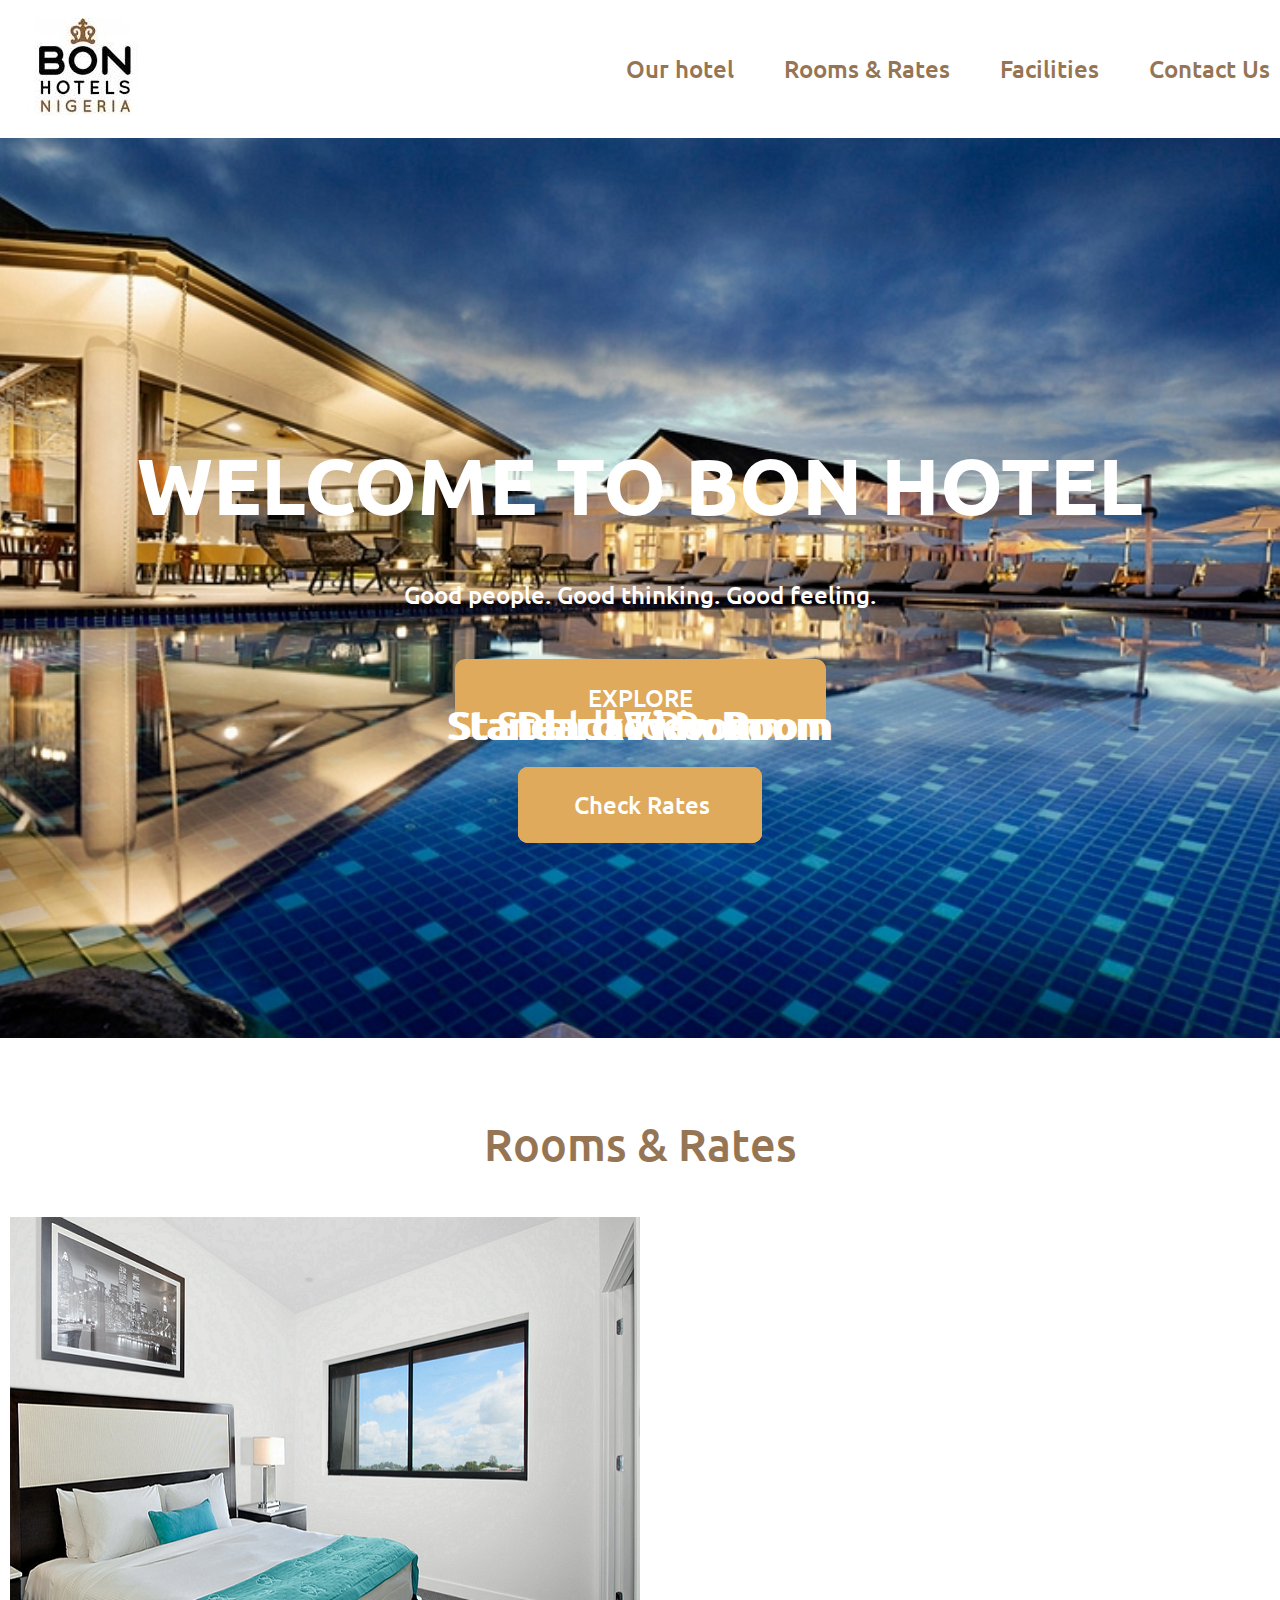
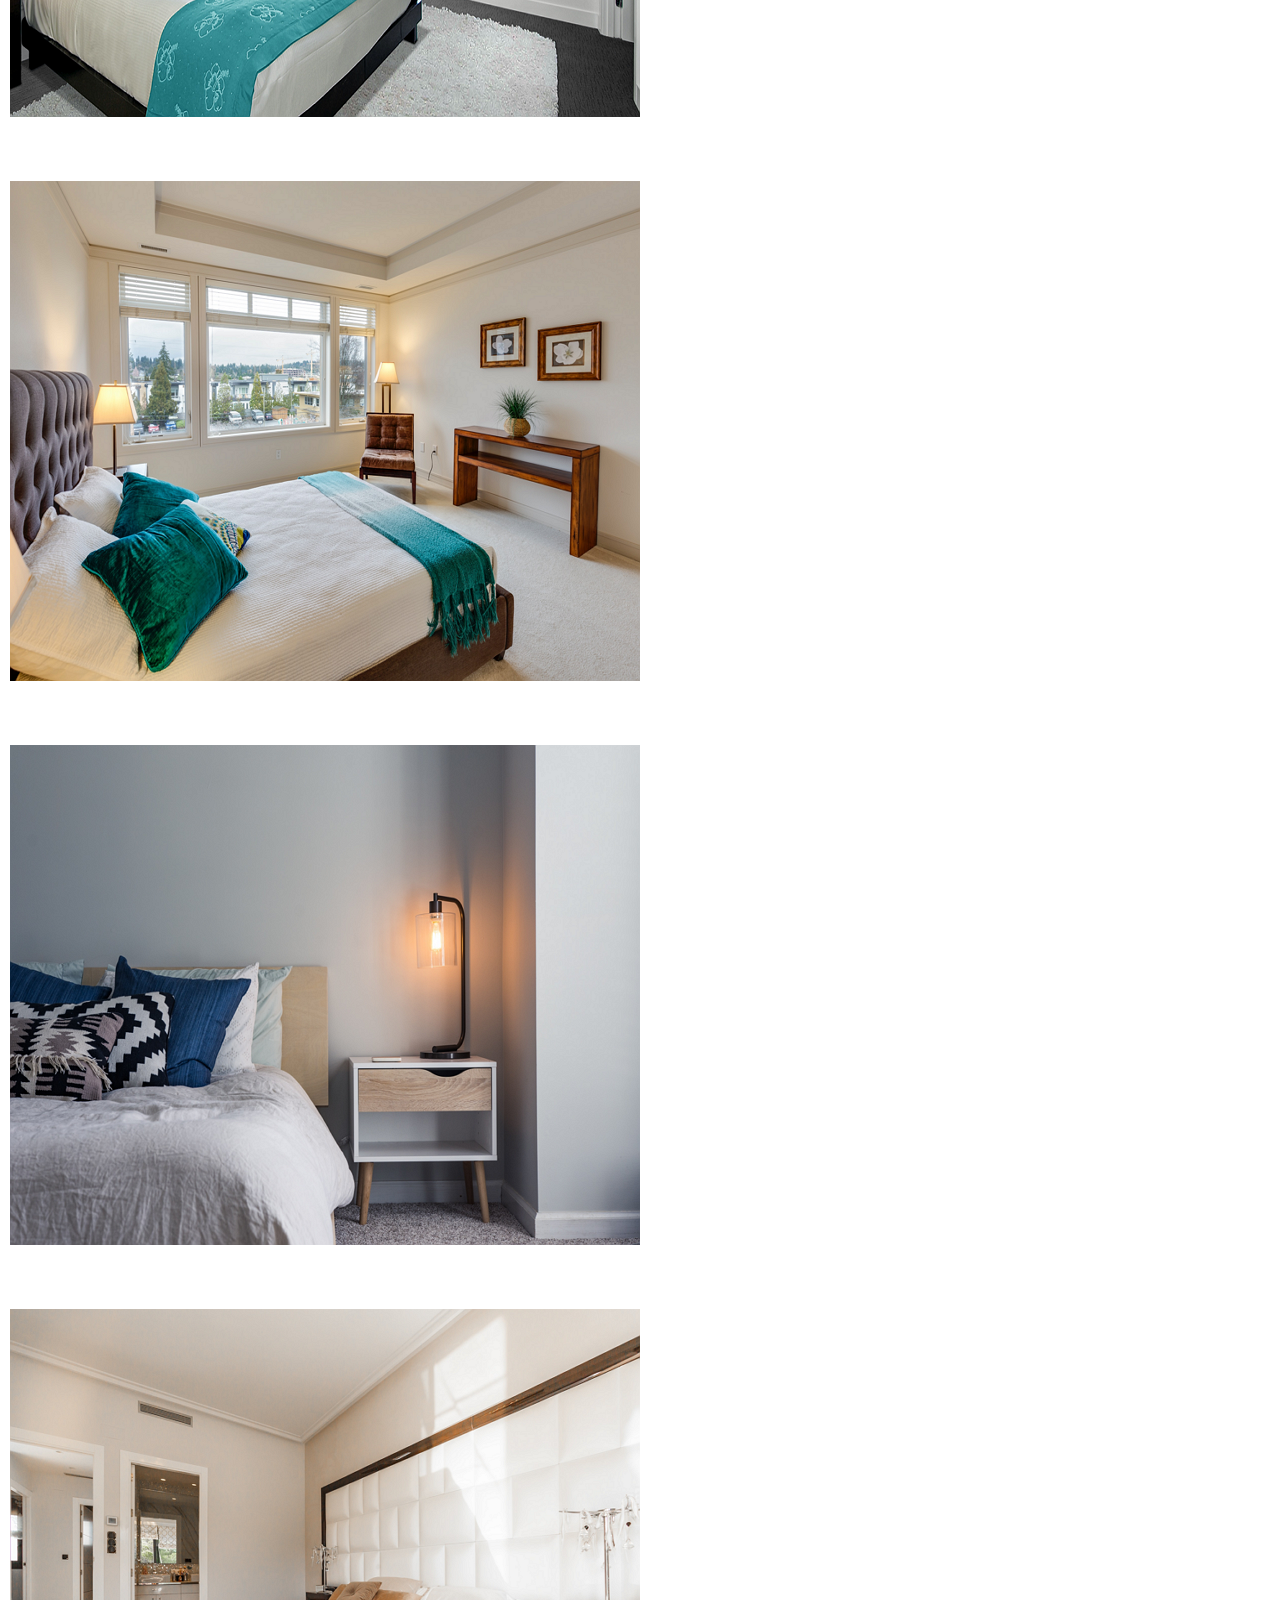
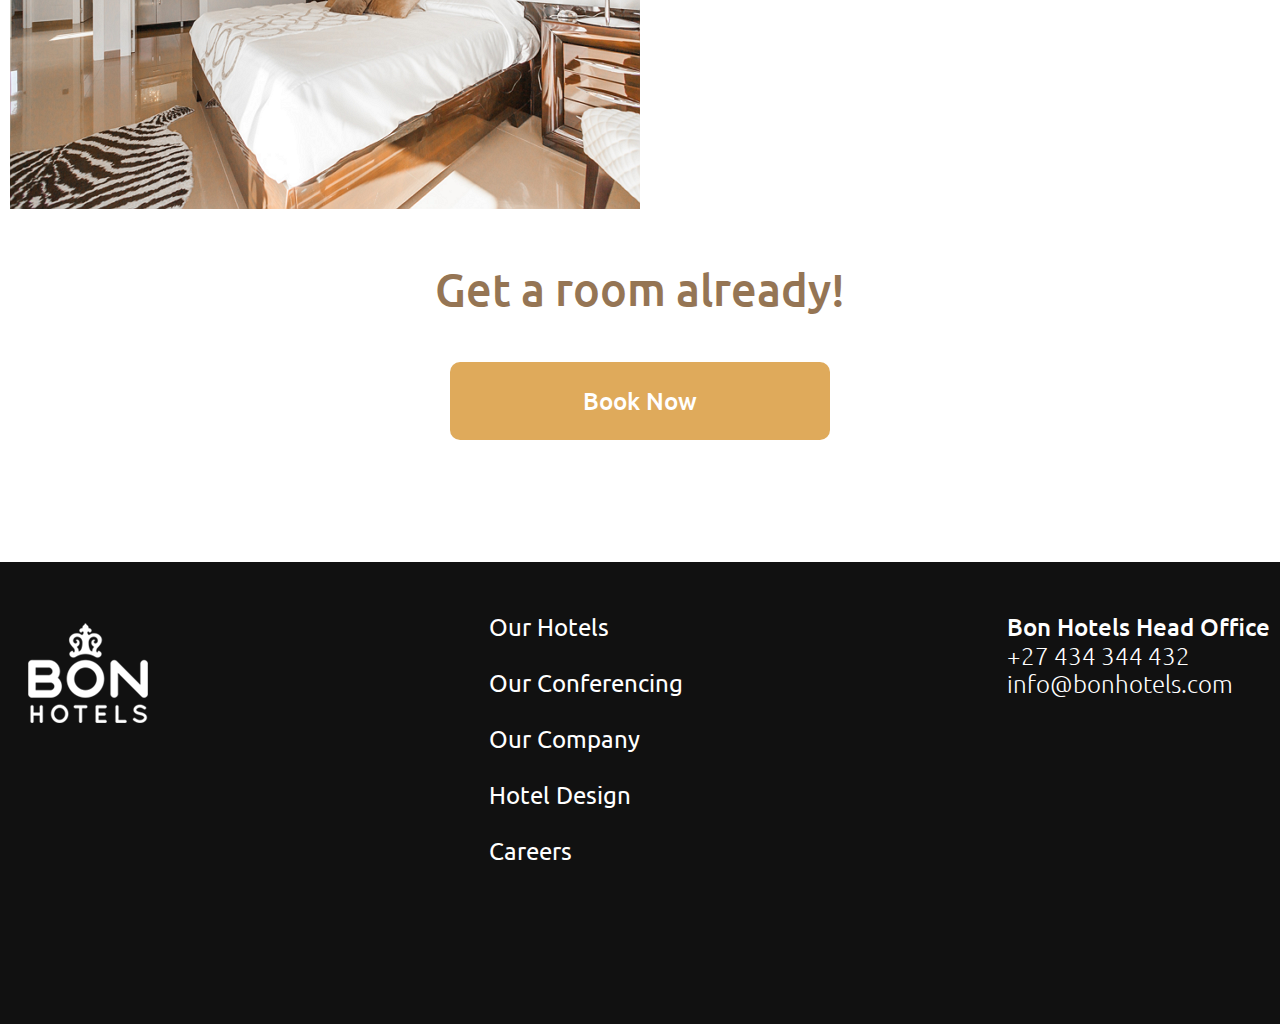
<file: index.html>
<!DOCTYPE html>
<html lang="en">
<head>
    <meta charset="UTF-8">
    <meta name="viewport" content="width=device-width, initial-scale=1.0">
    <title>Bon hotel</title>
    <link rel="stylesheet" href="style.css">
    <link rel="preconnect" href="https://fonts.googleapis.com">
    <link rel="preconnect" href="https://fonts.gstatic.com" crossorigin>
    <link href="https://fonts.googleapis.com/css?family=Ubuntu:wght@300;500;700&display=swap" rel="stylesheet">

</head>
<body>
   <header class="header">
    <div class="container"> 
        <div class="header-flex">
            <img src="images/logo.jpg" alt="logo">
            <nav class="navigation">
            <a href="#first-section" class="nav-link">Our hotel</a>
            <a href="#second-section" class="nav-link">Rooms & Rates</a>
            <a href="#third-section" class="nav-link">Facilities</a>
            <a href="newspage.html" class="nav-link">Contact Us</a>
         </nav>
    </div>
    </div>

   </header>
   <main>
    <section class="firs-section" id="firs-section" style="border:1px sold red;">
        <div class="first-section-content" >
            <h1 class="main-title">WELCOME TO BON HOTEL</h1>
            <p class="description">Good people. Good thinking. Good feeling.</p>
            <a href="#" class="button">EXPLORE</a>
         </div> 
    </section>
    <section class="second-section" id="second-section">
        <div class="container">
            <h2 class="secondary-title"> Rooms & Rates</h2>
            <div class="rooms-galery">
                <div class="rooms-cards">
                    <img src="images/room1.png" alt="1">
                    <div class="overlay"></div>
                    <div class="cards-content">
                        <h3 class="card-title">Standard Twin Room</h3>
                        <a href="#" class="button button-small">Check Rates</a>
                    </div>
                </div>
                <div class="rooms-cards">
                    <img src="images/room2.png" alt="1">
                    <div class="overlay"></div>
                    <div class="cards-content">
                        <h3 class="card-title">Standard Room</h3>
                        <a href="#" class="button button-small">Check Rates</a>
                    </div>
				</div> 
                <div class="rooms-cards">
                    <img src="images/room3.png" alt="1">
                    <div class="overlay"></div>
                    <div class="cards-content">
                        <h3 class="card-title">Standard View Room</h3>
                        <a href="#" class="button button-small">Check Rates</a>
                    </div>
				</div> 
                <div class="rooms-cards">
                    <img src="images/room4.png" alt="1">
                    <div class="overlay"></div>
                    <div class="cards-content">
                        <h3 class="card-title">Deluxe Room</h3>
                        <a href="#" class="button button-small">Check Rates</a>
                    </div>
				</div>
			</div>
		</div>				

     </section>
     <section class="thirs-section" id="thirs-section" >
        <div class="container" >
            <div class="contact-us">
                <h2 class="secondary-title"> Get a room already!</h2>
                <a href="#" class="button"> Book Now </a>
            </div>
        </div>
     </section>
   </main>

   <footer>
    <div class="container">
        <div class="footer-content">
            <img src="images/logo2.png" alt="logo-black">
            <nav class="footer-navigation">
                <a href="#" class="footer-nav-links">Our Hotels</a>
                <a href="#" class="footer-nav-links">Our Conferencing</a>
                <a href="#" class="footer-nav-links">Our Company</a>
                <a href="#" class="footer-nav-links">Hotel Design</a>
                <a href="#" class="footer-nav-links">Careers</a>
            </nav>
            <div class="footer-text">
                <p> Bon Hotels Head Office </p>
                    <a href="tel:+27 434 344 432">+27 434 344 432</a>
                    <a href="mailto: info@bonhotels.com">info@bonhotels.com</a>
               

            </div>
        </div>
    </div>

   </footer>
    
</body>
</html>
</file>
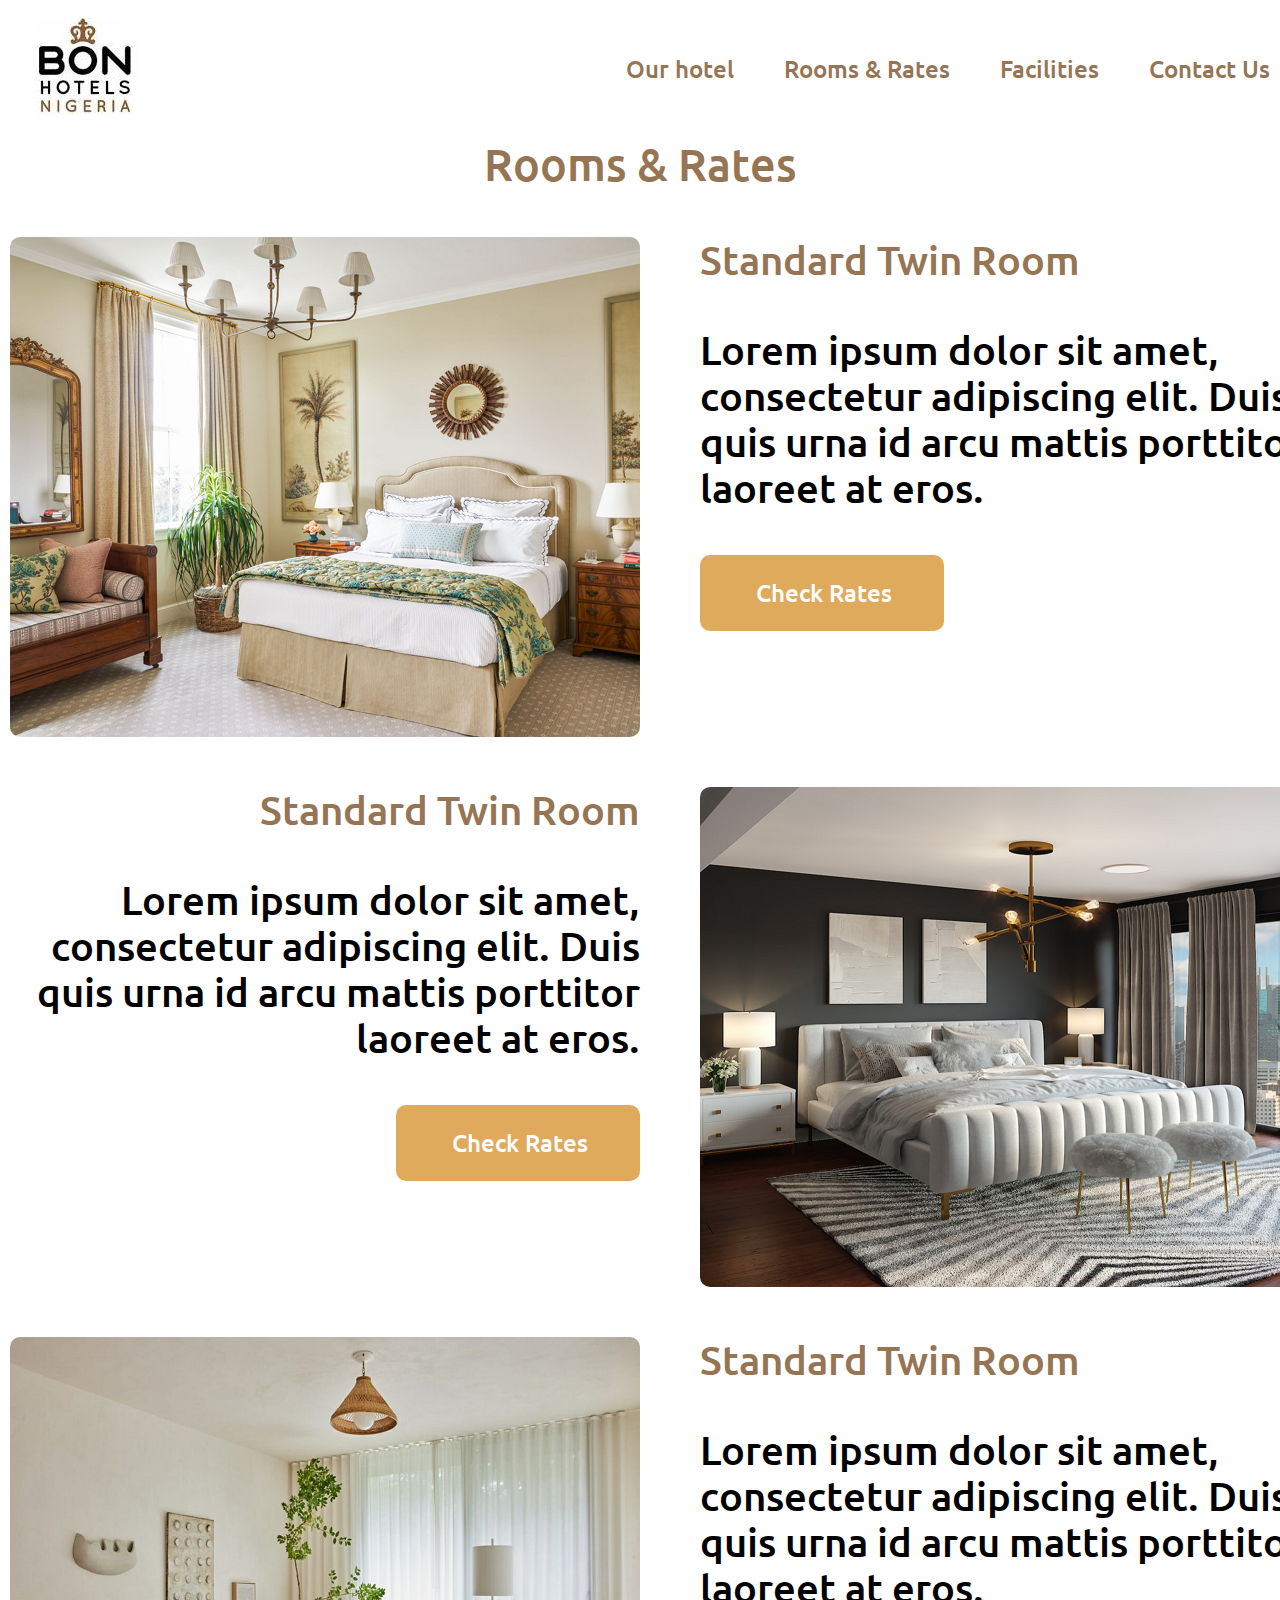
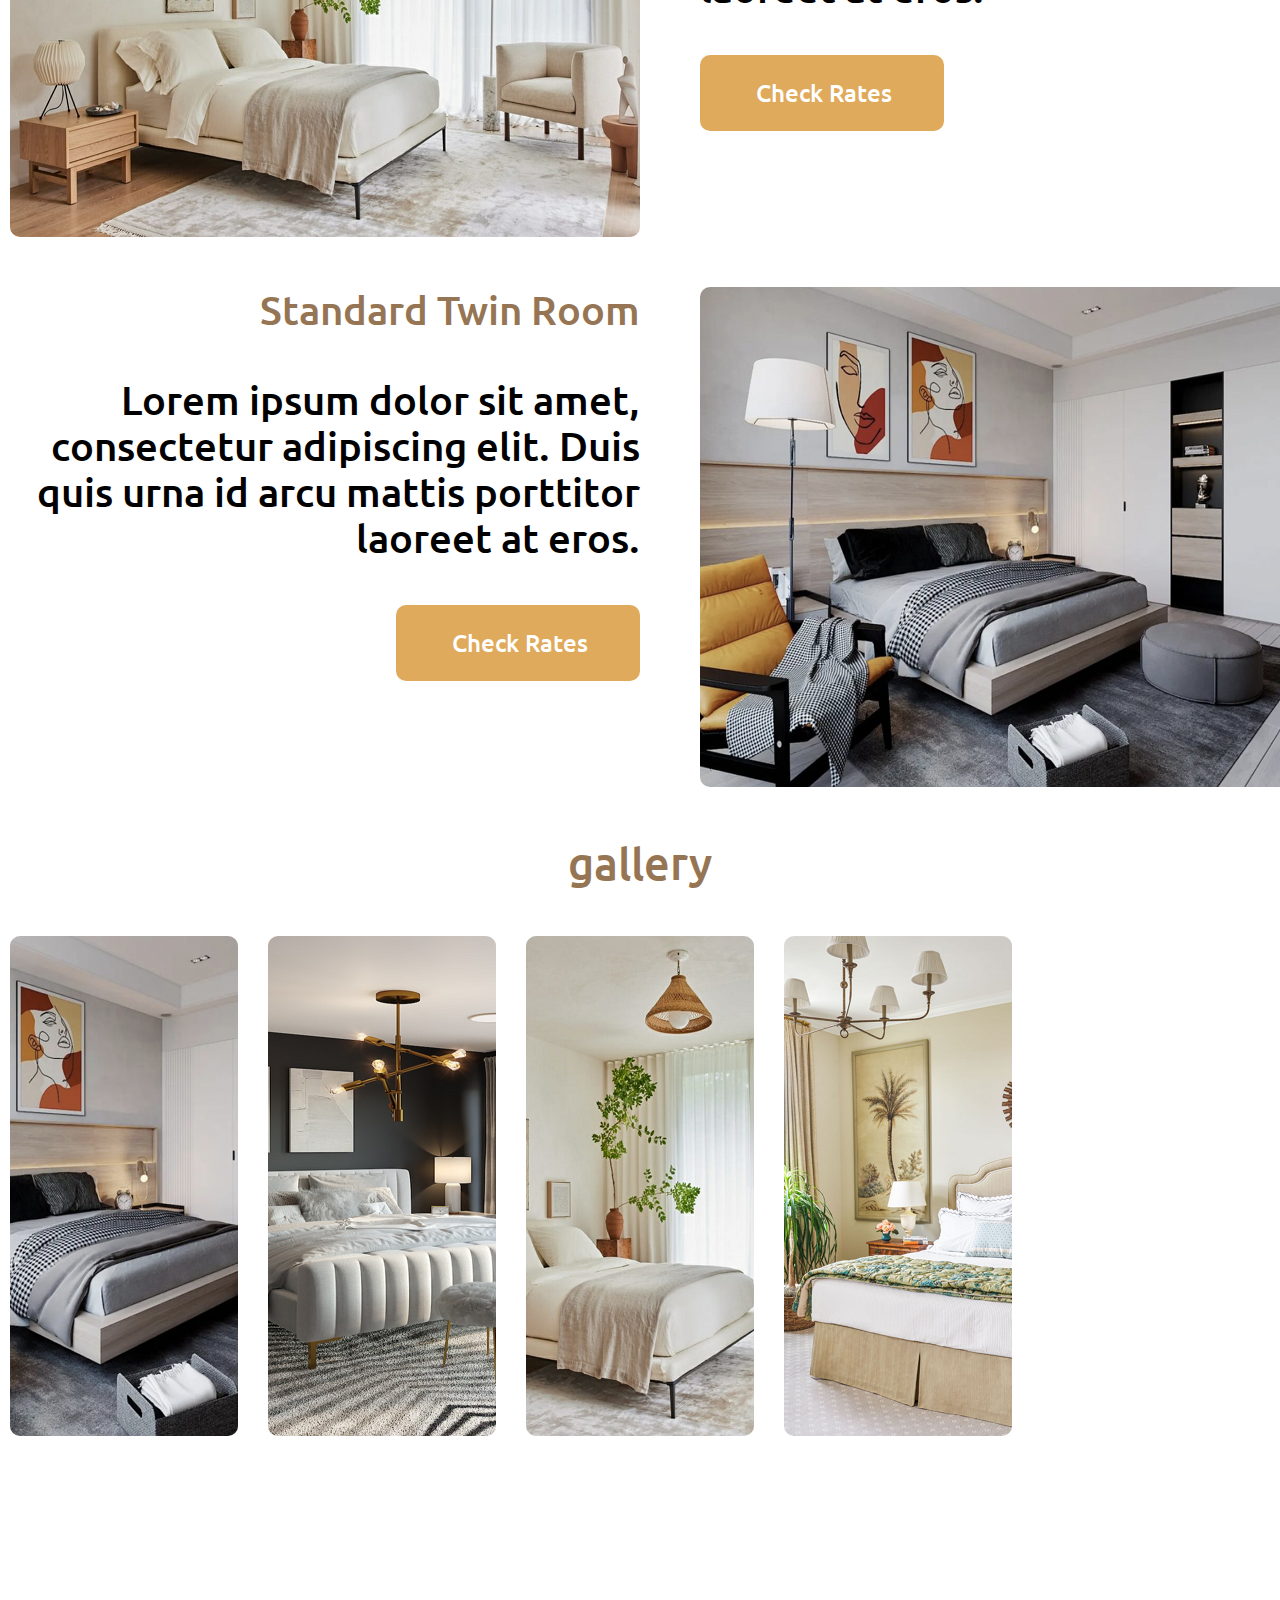
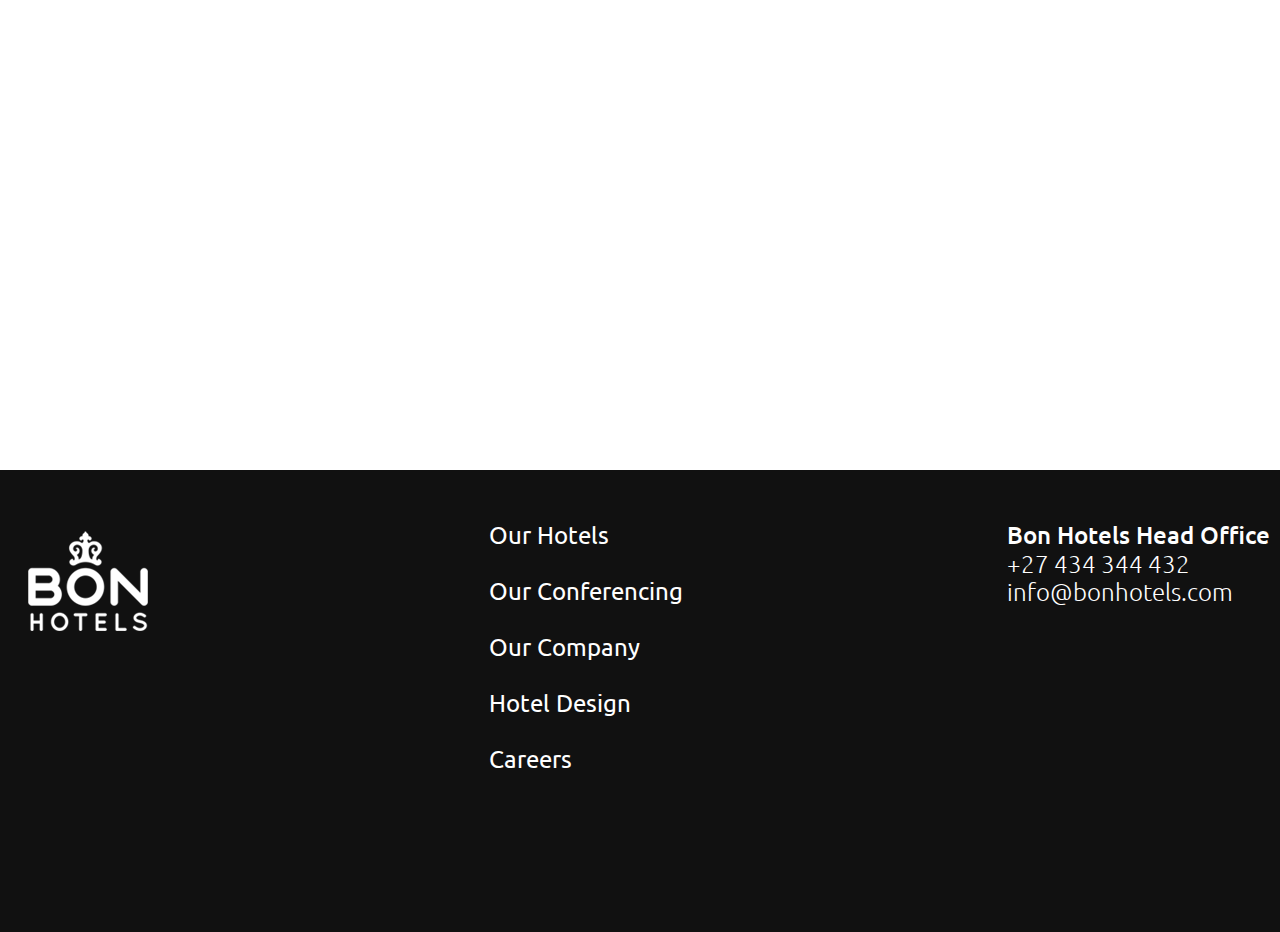
<file: newspage.html>
<!DOCTYPE html>
<html lang="en">
<head>
    <meta charset="UTF-8">
    <meta name="viewport" content="width=device-width, initial-scale=1.0">
    <title>Archive</title>
    <link rel="stylesheet" href="style.css">
    <link rel="preconnect" href="https://fonts.googleapis.com">
    <link rel="preconnect" href="https://fonts.gstatic.com" crossorigin>
    <link href="https://fonts.googleapis.com/css?family=Ubuntu:wght@300;500;700&display=swap" rel="stylesheet">

</head>
<body>
    <header class="header">
     <div class="container"> 
         <div class="header-flex">
             <img src="images/logo.jpg" alt="logo">
             <nav class="navigation">
             <a href="index.html#first-section" class="nav-link">Our hotel</a>
             <a href="index.html#second-section" class="nav-link">Rooms & Rates</a>
             <a href="index.html#third-section" class="nav-link">Facilities</a>
             <a href="newspage.html" class="nav-link">Contact Us</a>
          </nav>
        </div>
     </div>

     <main>
        <section class="news-first-section">
            <div class="container">
                <h2 class="secondary-title">Rooms & Rates</h2>
                <div class="news-list">
                    <div class="news-cards">
                        <img src="images/room5.png" alt="img">
                        <div class="news-card-content">
                            <h3 class="card-title">Standard Twin Room</h3>
                            <p class="card-title">Lorem ipsum dolor sit amet, consectetur adipiscing elit. Duis quis urna id arcu mattis porttitor laoreet at eros.</p>
                            <a href="#" class="button button-small">Check Rates</a>
                        </div>
                    </div>
                    <div class="news-cards">
                        <img src="images/room6.png" alt="img">
                        <div class="news-card-content">
                            <h3 class="card-title">Standard Twin Room</h3>
                            <p class="card-title">Lorem ipsum dolor sit amet, consectetur adipiscing elit. Duis quis urna id arcu mattis porttitor laoreet at eros.</p>
                            <a href="#" class="button button-small">Check Rates</a>
                        </div>
                    </div>
                    <div class="news-cards">
                        <img src="images/room7.png" alt="img">
                        <div class="news-card-content">
                            <h3 class="card-title">Standard Twin Room</h3>
                            <p class="card-title">Lorem ipsum dolor sit amet, consectetur adipiscing elit. Duis quis urna id arcu mattis porttitor laoreet at eros.</p>
                            <a href="#" class="button button-small">Check Rates</a>
                        </div>
                    </div>
                    <div class="news-cards">
                        <img src="images/room8.png" alt="img">
                        <div class="news-card-content">
                            <h3 class="card-title">Standard Twin Room</h3>
                            <p class="card-title">Lorem ipsum dolor sit amet, consectetur adipiscing elit. Duis quis urna id arcu mattis porttitor laoreet at eros.</p>
                            <a href="#" class="button button-small">Check Rates</a>
                        </div>
                    </div>
                </div>
            </div>
        </section>
        <section class="news-second-section">
            <div class="container">
                <h2 class="secondary-title">gallery</h2>
                <div class="gallery-grid">
                    <img src="images/room8.png" alt="gallery  img">
                    <img src="images/room6.png" alt="gallery  img">
                    <img src="images/room7.png" alt="gallery  img">
                    <img src="images/room5.png" alt="gallery  img">
                </div>
            </div>


        </section>
     </main>
 
    </header>


<footer>
    <div class="container">
        <div class="footer-content">
            <img src="images/logo2.png" alt="logo-1">
            <nav class="footer-navigation">
                <a href="#" class="footer-nav-links">Our Hotels</a>
                <a href="#" class="footer-nav-links">Our Conferencing</a>
                <a href="#" class="footer-nav-links">Our Company</a>
                <a href="#" class="footer-nav-links">Hotel Design</a>
                <a href="#" class="footer-nav-links">Careers</a>
            </nav>
            <div class="footer-text">
                <p> Bon Hotels Head Office </p>
                    <a href="tel:+27 434 344 432">+27 434 344 432</a>
                    <a href="mailto: info@bonhotels.com">info@bonhotels.com</a>
               

            </div>
        </div>
    </div>

   </footer>
    
</body>
</html>
</file>
<file: style.css>
* {
margin: 0;
padding: 0;
box-sizing: border-box;
}

html {
    scroll-behavior: smooth;
}

h1 {
    font-family: 'ubuntu', sans-serif;
}
.container {
    max-width: 1340px;
    margin: 0 auto;
    padding: 0 10px;
}

.header-flex{
    display: flex;
    justify-content: space-between;
    align-items: center;
    padding-top: 18px;
    padding-bottom: 19px;
}
.nav-link {
    font-family: 'Ubuntu', sans-serif;
    font-style: normal;
    font-size: 24px;
    font-weight: 500;
    line-height: 27.58px;
    color: #957554;
    text-decoration: none;
}
.nav-link:hover {
    color: black;
}
.navigation {
    display: flex;
    gap: 50px;
}
/* NB */
.firs-section {
    background-image: url(images/foni1.jpg);
    height: 500px;
    background-repeat: no-repeat;
    background-size: cover;
    margin-bottom: 80px;
    background-position: center; 
    width: 100%; 
    height: 100vh; /
    display: flex; 
    align-items: center; 
    justify-content: center; 
    color: white; 
    text-align: center;
}
.first-section-content {
    display: flex;
    flex-direction: column;
    justify-content: center;
    align-items: center;
    height: 100%;
    gap: 50px;
}

.main-title {
    font-family: 'ubuntu', sans-serif;
    font-weight: 700;
    font-size: 80px;
    line-height: 92px;
    color: white;
}

.description,
.button,
.footer-nav-links, 
.footer-text a,
.footer-text p
 {
    font-family: 'ubuntu',sans-serif;
    font-weight: 500;
    font-size: 24px;
    line-height: 28px;
    color: white;
}
.button {
    text-decoration: none;
    background-color: #DFAA5B;
    padding: 25px 133px;
    border-radius: 10px;
}

.second-section {
    margin-bottom: 50px;
  }
.secondary-title {
    font-family: 'ubuntu',sans-serif;
    font-weight: 500;
    font-size: 45px;
    line-height: 52px;
    color: #957554;
    text-align: center;
    margin-bottom: 47px;
  }
  .rooms-card {
    width: 630px;
    height: 500px;
    border-radius: 10px;
    overflow: hidden;
    position: relative;
  }
  
  .rooms-card > img {
    width: 50%;
    height: 50%;
    object-fit: cover;
  }
  .cards-content {
    position: absolute;
    left: 0;
    bottom: 57px;
    display: flex;
    flex-direction: column;
    gap: 19px;
    align-items: center;
    width: 100%;
  }
  .card-title {
    font-family: 'ubuntu',sans-serif;
    font-style: normal;
    font-weight: 500;
    font-size: 40px;
    line-height: 46px;
    color: white;
  }
  .button.button-small {
    padding: 24px 52px 24px 56px;

  }
  .overlay {
    background: linear-gradient(180deg, rgba(255, 255, 255, 0) 7.48%, #000000 100%);
    position: 0;
    top: 0;
    bottom: 0;
    left: 0;
  }
  .rooms-galery {
    display: flex; 
    flex-wrap: wrap-reverse;
    gap: 60px ;
  }

  .contact-us {
    display: flex; 
    flex-direction: column;
    justify-content: center;
    align-items: center;

  }
  .thirs-section {
    margin-bottom: 122px;
  }
  footer {
    background: #111111;
    padding: 51px 0 159px;
  }
  .footer-content {
    display: flex;
    justify-content: space-between;

  }
  .footer-navigation {
    display: flex;
    flex-direction: column;
    gap: 28px;

  }
  .footer-nav-links {
    font-weight: 400;
    text-decoration: none;
  }
  .footer-nav-links:hover,
  .footer-text a:hover {
    color: #DFAA5B;
  
  }
  .footer-text a {
    display: block;
    font-weight: 300;
    text-decoration: none;

  }
  .footer-content img {
    width: 154px;
    height: 126px;
    object-fit: cover ;
  }
  .news-cards {
    display: grid;
    grid-template-columns: 50% 50%;
    gap: 60px;
    grid-template-rows: 500px;
    margin-bottom: 50px;
  }
  .news-cards img {
    width: 100%;
    height: 100%;
    object-fit: cover;
    border-radius: 10px;
  }
  .news-card-content {
    display: flex;
    flex-direction: column;
    justify-content: flex-start;
    align-items: baseline;
    gap: 44px;
  }
  .news-card-content h3 {
    color: #957554;
    
  }
  .news-card-content p {
    color: #000000
    
  }
  .news-cards:nth-child(2n) img{
    order: 1;

  }
  .news-cards:nth-child(2n) .news-card-content{
    align-items: end;
  }
  .news-cards:nth-child(2n) .news-card-content p {
    text-align: right;

  }
  .news-cards :last-child {
    margin-bottom: 107px;
  }
  .gallery-grid {
    display: grid;
    grid-template-columns: repeat(5, 1fr);
    grid-template-rows: repeat(2, 500px); 
    gap: 30px;
    margin-bottom: 104px;
    
  }
  .gallery-grid img {
    width: 100%;
    height: 100%;
    object-fit: cover;
    border-radius: 10px;
   
 

  }
  .gallery-grid img ::nth-child(1) {
    grid-area: 1/1/2/4;

  }
  .gallery-grid img :nth-child(2) {
    grid-area: 1/4/2/6;
  }
  .gallery-grid img :nth-child(3) {
    grid-area: 2/1/3/3;
  }
  .gallery-grid img :nth-child(4) {
    grid-area: 2/3/3/6;
  }
</file>
